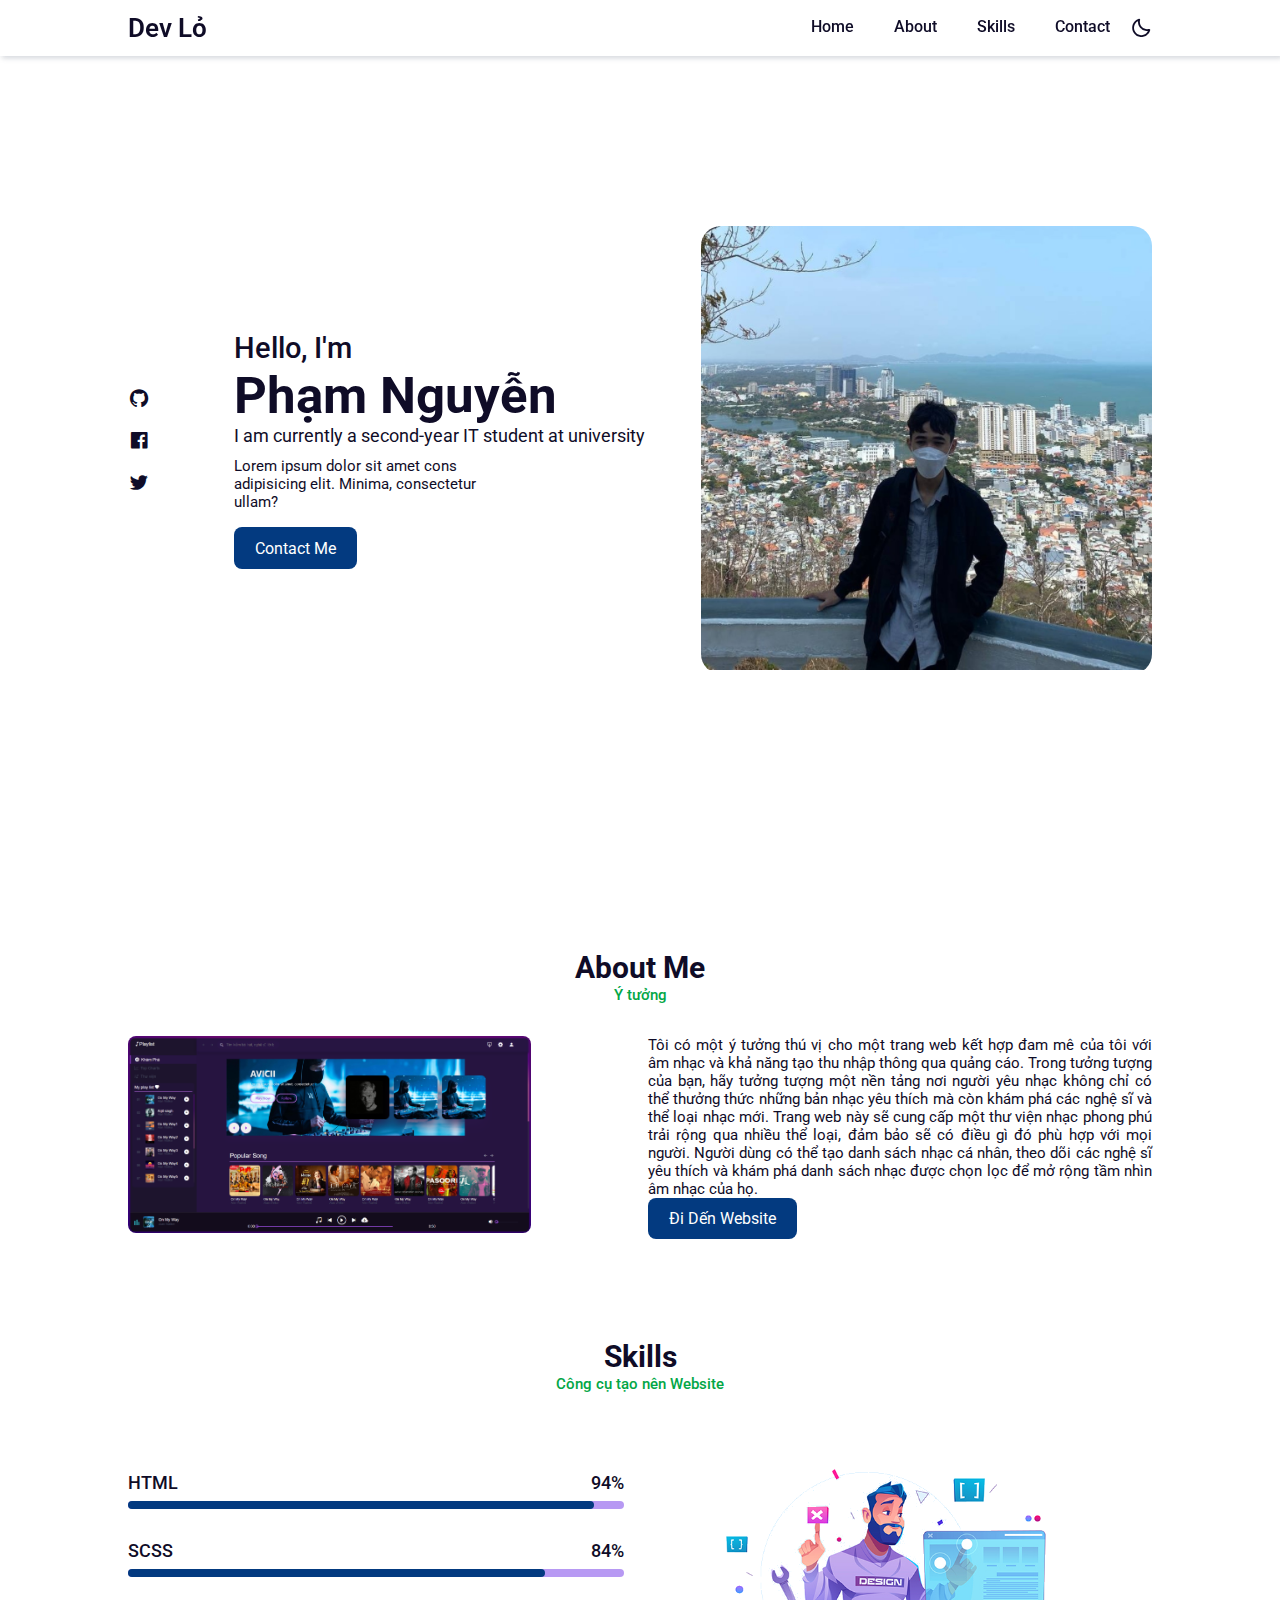
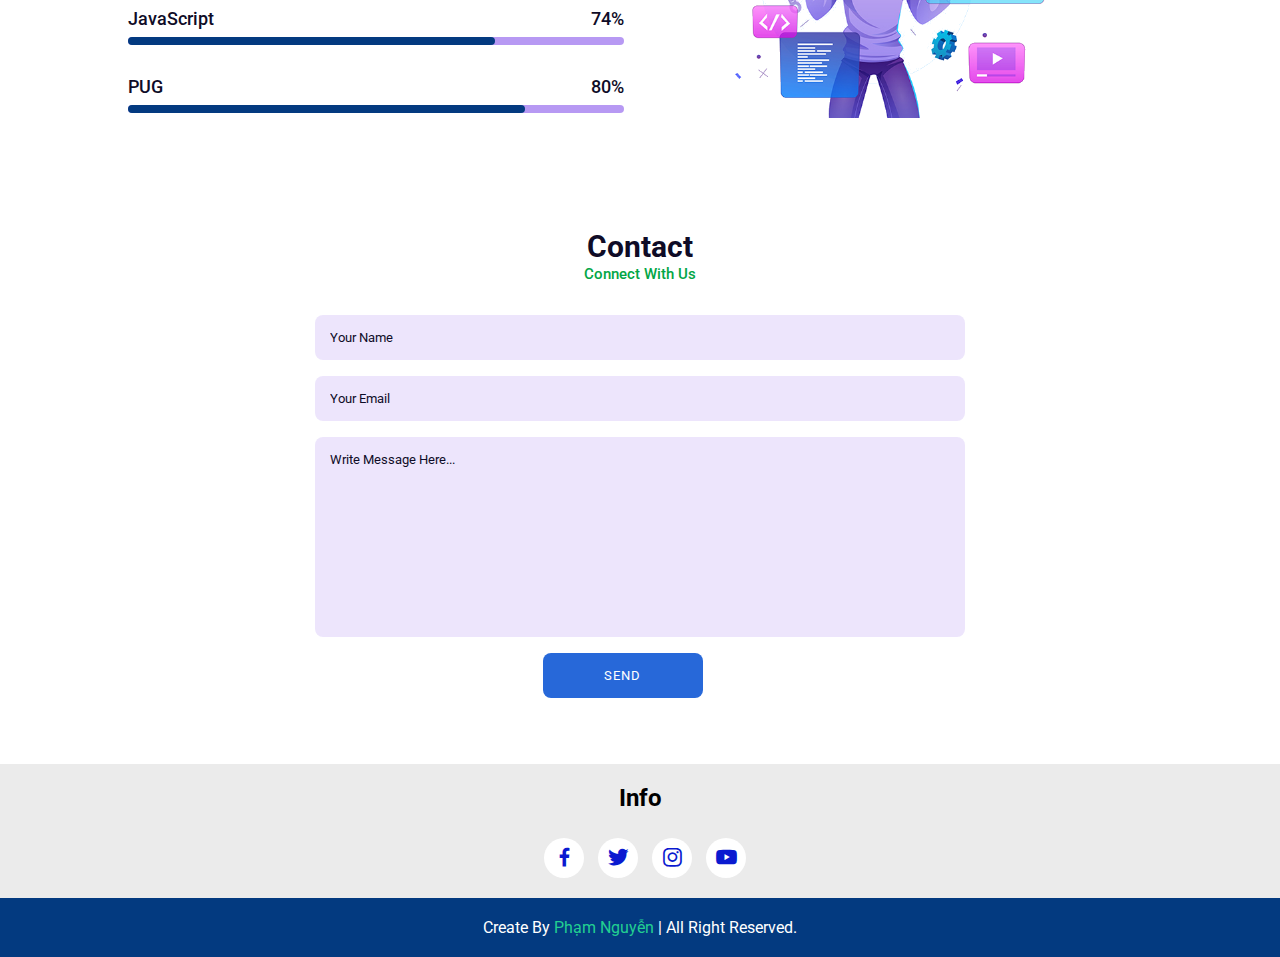
<file: GioiThieu.html>
<!DOCTYPE html>
<html lang="en">
  <head>
    <meta charset="UTF-8" />
    <meta http-equiv="X-UA-Compatible" content="IE=edge" />
    <meta name="viewport" content="width=device-width, initial-scale=1.0" />
    <title>Responsive Portfolio Website</title>
    <link rel="stylesheet" href="./gioiThieu/style.css" />
    <link
      rel="stylesheet"
      href="https://cdn.jsdelivr.net/npm/boxicons@latest/css/boxicons.min.css"
    />
  </head>
  <body>
    <header>
      <a href="#" class="logo">Dev Lỏ</a>

      <div class="bx bx-menu" id="menu-icon"></div>

      <ul class="navbar">
        <li><a href="#home">Home</a></li>
        <li><a href="#about">About</a></li>
        <li><a href="#skills">Skills</a></li>
        <li><a href="#contact">Contact</a></li>
        <div class="bx bx-moon" id="darkmode"></div>
      </ul>
    </header>
    <section class="home" id="home">
      <div class="social">
        <a href="#"><i class="bx bxl-github"></i></a>
        <a href="#"><i class='bx bxl-facebook-square'></i></i></a>
        <a href="#"><i class='bx bxl-twitter' ></i></i></a>
      </div>
      <div class="home-img">
        <img src="./gioiThieu/avatar.jpg" alt="" />
      </div>
      <div class="home-text">
        <span>Hello, I'm</span>
        <h1>Phạm Nguyễn</h1>
        <h2>I am currently a second-year IT student at university</h2>
        <p>
          Lorem ipsum dolor sit amet cons <br />
          adipisicing elit. Minima, consectetur <br />
          ullam?
        </p>
        <a href="#contact" class="btn">Contact Me</a>
      </div>
    </section>
    <section class="about" id="about">
      <div class="heading">
        <h2>About Me</h2>
        <span>Ý tưởng</span>
      </div>
      <div class="about-container">
        <div class="about-img">
          <img src="./gioiThieu/bgimg.png" alt="" />
        </div>
        <div class="about-text">
          <p>
            Tôi có một ý tưởng thú vị cho một trang web kết hợp đam mê của tôi
            với âm nhạc và khả năng tạo thu nhập thông qua quảng cáo. Trong
            tưởng tượng của bạn, hãy tưởng tượng một nền tảng nơi người yêu nhạc
            không chỉ có thể thưởng thức những bản nhạc yêu thích mà còn khám
            phá các nghệ sĩ và thể loại nhạc mới. Trang web này sẽ cung cấp một
            thư viện nhạc phong phú trải rộng qua nhiều thể loại, đảm bảo sẽ có
            điều gì đó phù hợp với mọi người. Người dùng có thể tạo danh sách
            nhạc cá nhân, theo dõi các nghệ sĩ yêu thích và khám phá danh sách
            nhạc được chọn lọc để mở rộng tầm nhìn âm nhạc của họ.
          </p>

          <a href="./index.html" class="btn">Đi Dến Website</a>
        </div>
      </div>
    </section>
    <section class="skills" id="skills">
      <div class="heading">
        <h2>Skills</h2>
        <span>Công cụ tạo nên Website</span>
      </div>
      <div class="skills-container">
        <div class="bars">
          <div class="bars-box">
            <h3>HTML</h3>
            <span>94%</span>
            <div class="light-bar"></div>
            <div class="percent-bar html-bar"></div>
          </div>
          <div class="bars-box">
            <h3>SCSS</h3>
            <span>84%</span>
            <div class="light-bar"></div>
            <div class="percent-bar css-bar"></div>
          </div>
          <div class="bars-box">
            <h3>JavaScript</h3>
            <span>74%</span>
            <div class="light-bar"></div>
            <div class="percent-bar js-bar"></div>
          </div>
          <div class="bars-box">
            <h3>PUG</h3>
            <span>80%</span>
            <div class="light-bar"></div>
            <div class="percent-bar react-bar"></div>
          </div>
        </div>
        <div class="skills-img">
          <img src="./gioiThieu/123.png" alt="" />
        </div>
      </div>
    </section>
    <section class="contact" id="contact">
      <div class="heading">
        <h2>Contact</h2>
        <span>Connect With Us</span>
      </div>
      <div class="contact-form">
        <form action="">
          <input type="text" placeholder="Your Name" />
          <input type="email" name="" id="" placeholder="Your Email" />
          <textarea
            name=""
            id=""
            cols="30"
            rows="10"
            placeholder="Write Message Here..."
          ></textarea>
          <input type="button" value="Send" class="contact-button" />
        </form>
      </div>
    </section>
    <div class="footer">
      <h2>Info</h2>
      <div class="footer-social">
        <a href="#"><i class="bx bxl-facebook"></i></a>
        <a href="#"><i class="bx bxl-twitter"></i></a>
        <a href="#"><i class="bx bxl-instagram"></i></a>
        <a href="#"><i class="bx bxl-youtube"></i></a>
      </div>
    </div>
    <div class="copyright">
      <p>Create By <a href="">Phạm Nguyễn</a> | All Right Reserved.</p>
    </div>
    <script src="./gioiThieu/script.js"></script>
  </body>
</html>
</file>
<file: gioiThieu/style.css>
/* Google Fonts */
@import url("https://fonts.googleapis.com/css2?family=Roboto:ital,wght@0,100;0,300;0,400;0,500;0,700;0,900;1,100;1,300;1,400;1,500;1,700;1,900&display=swap");
* {
  margin: 0;
  padding: 0;
  box-sizing: border-box;
  list-style: none;
  text-decoration: none;
  scroll-behavior: smooth;
  scroll-padding-top: 2rem;
  font-family: "Roboto", sans-serif;
}
:root {
  --main-color: #033a80;
  --bg-color: #fff;
  --text-color: #0f0c27;
  --hover: hsl(260, 100%, 51%);

  --big-font: 3.2rem;
  --medium-font: 1.8rem;
  --p-font: 0.941rem;
}
section {
  padding: 50px 10%;
}
body.active {
  --text-color: #fff;
  --bg-color: #0f0c27;
}
body {
  background: var(--bg-color);
  color: var(--text-color);
}
*::selection {
  color: var(--bg-color);
  background: var(--main-color);
}
.heading {
  text-align: center;
}
.heading h2 {
  font-size: 30px;
}

.heading span {
  font-size: var(--p-font);
  color: rgb(2, 166, 70);
}
header {
  position: fixed;
  width: 100%;
  top: 0;
  right: 0;
  z-index: 1000;
  display: flex;
  align-items: center;
  justify-content: space-between;
  background: var(--bg-color);
  padding: 13px 10%;
  transition: 0.2s;
  box-shadow: -3px -3px 7px #ffffff73, 2px 2px 5px rgba(94, 104, 121, 0.288);
}
header.shadow {
  box-shadow: 0 0 4px rgb(14 55 54 / 15%);
}
.logo {
  font-size: 1.61rem;
  font-weight: 600;
  color: var(--text-color);
}
.navbar {
  display: flex;
}
.navbar a {
  font-size: 1rem;
  padding: 10px 20px;
  color: var(--text-color);
  font-weight: 500;
}
.navbar a:hover {
  color: var(--hover);
}
#menu-icon {
  font-size: 24px;
  cursor: pointer;
  z-index: 10001;
  display: none;
}
#darkmode {
  font-size: 22px;
  cursor: pointer;
}
.home {
  position: relative;
  width: 100%;
  min-height: 100vh;
  display: grid;
  grid-template-columns: 0.2fr 1fr 1fr;
  align-items: center;
  gap: 1rem;
}
.home-img {
  order: 3;
  border-radius: 20px;
  overflow: hidden;
}
.home-img img {
  width: 100%;
}
.home-text span {
  font-size: var(--medium-font);
  font-weight: 500;
}
.home-text h1 {
  font-size: var(--big-font);
}
.home-text h2 {
  font-size: 1.1rem;
  font-weight: 400;
}
.home-text p {
  font-size: var(--p-font);
  font-weight: 400;
  margin: 0.7rem 0 1rem;
}
.social {
  display: flex;
  flex-direction: column;
}
.social a {
  margin-bottom: 1rem;
  font-size: 22px;
  color: var(--text-color);
}
.social a:hover {
  color: var(--hover);
}
.btn {
  display: inline-block;
  background: var(--main-color);
  color: #fff;
  padding: 0.7rem 1.3rem;
  border-radius: 0.5rem;
}
.btn:hover {
  background: var(--hover);
}

.about-container {
  display: grid;
  grid-template-columns: repeat(2, 1fr);
  gap: 1rem;
  margin-top: 2rem;
}

.about-img img {
  width: 80%;
  border-radius: 0.5rem;
}
.about-text p {
  font-size: var(--p-font);
  font-weight: 400;
  text-align: justify;
}
.information {
  margin: 1rem 0 1.4rem;
}
.information .info-box {
  display: flex;
  align-items: center;
  margin-bottom: 1.4rem;
}
.information .info-box .bx {
  font-size: 22px;
}
.information .info-box span {
  font-weight: 400;
  margin-left: 1rem;
}
.skills-container {
  display: grid;
  grid-template-columns: repeat(2, 1fr);
  align-items: center;
  gap: 2rem;
  margin-top: 4rem;
}
.skills-img img {
  width: 80%;
  padding-left: 4rem;
  object-position: center;
}
.bars-box {
  position: relative;
  display: flex;
  justify-content: space-between;
  align-items: center;
  padding: 1rem 0;
  margin-bottom: 1rem;
}
.bars-box h3,
span {
  font-size: 1.1rem;
  font-weight: 500;
}
.light-bar {
  position: absolute;
  bottom: 0;
  left: 0;
  width: 100%;
  height: 0.5rem;
  background: hsla(260, 100%, 44%, 0.4);
  border-radius: 0.5rem;
}
.percent-bar {
  position: absolute;
  bottom: 0;
  left: 0;
  height: 0.5rem;
  background: var(--main-color);
  border-radius: 0.5rem;
}
.html-bar {
  width: 94%;
}
.css-bar {
  width: 84%;
}
.js-bar {
  width: 74%;
}
.react-bar {
  width: 80%;
}

.contact-form {
  display: grid;
  place-items: center;
  margin-top: 2rem;
}
.contact-form form {
  display: flex;
  flex-direction: column;
  width: 650px;
}
form input,
textarea {
  padding: 15px;
  border-radius: 0.5rem;
  width: 100%;
  border: none;
  outline: none;
  background: hsla(260, 100%, 44%, 0.1);
  margin-bottom: 1rem;
  color: var(--text-color);
}
form input::placeholder,
textarea::placeholder {
  color: var(--text-color);
}
form textarea {
  resize: none;
  height: 200px;
}
.contact-button {
  width: 160px;
  cursor: pointer;
  background: #2768d9;
  color: #fff;
  justify-content: center;
  text-transform: uppercase;
  letter-spacing: 1px;
  margin-left: 35%;
}
.contact-button:hover {
  background: var(--hover);
}
.footer {
  display: grid;
  place-items: center;
  padding: 20px;
  background: #ebebeb;
  color: #000;
}
.footer h2 {
  font-size: 1.5rem;
  margin-bottom: 1.6rem;
}
.footer-social a i {
  color: rgb(10, 26, 208);
  font-size: 25px;
  margin-left: 10px;
  text-align: center;
  line-height: 40px;
  background-color: #fff;
  border-radius: 50%;
  width: 40px;
  height: 40px;
}
.copyright {
  padding: 20px;
  background: var(--main-color);
  text-align: center;
  color: #fff;
}
.copyright a {
  color: #22cf91;
}
/* Making Responsive */
@media (max-width: 991px) {
  header {
    padding: 18px 4%;
  }
  section {
    padding: 50px 4%;
  }
}
@media (max-width: 881px) {
  :root {
    --big-font: 2.7rem;
    --medium-font: 1.4rem;
  }
}
@media (max-width: 768px) {
  :root {
    --big-font: 2.4rem;
    --medium-font: 1.2rem;
  }
  header {
    padding: 11px 4%;
  }
  #menu-icon {
    display: initial;
    color: var(--text-color);
  }
  header .navbar {
    position: absolute;
    top: -500px;
    left: 0;
    right: 0;
    display: flex;
    flex-direction: column;
    background: var(--bg-color);
    box-shadow: 0 4px 4px rgb(0 0 0 / 10%);
    transition: 0.2s ease;
    text-align: center;
  }
  .navbar.active {
    top: 100%;
  }
  .navbar a {
    padding: 1.5rem;
    display: block;
    background: var(--bg-color);
  }
  #darkmode {
    position: absolute;
    top: 1.4rem;
    right: 2rem;
  }
  .scroll-down {
    display: none;
  }
  .home {
    grid-template-columns: 0.5fr 3fr;
  }
  .home-text {
    grid-column: 1/3;
    padding-left: 1.4rem;
  }
  .home-img {
    order: initial;
  }
  .about-container {
    grid-template-columns: 1fr;
  }
  .about-img {
    display: flex;
    justify-content: center;
  }
  .skills-container {
    grid-template-columns: 1fr;
  }
  .skills-img img {
    padding-left: 0;
  }
  .skills-img {
    padding-top: 2rem;
    display: flex;
    justify-content: center;
  }
  .contact-form form {
    width: 300px;
  }
  .contact-button {
    margin-left: 25%;
  }
}
@media (max-width: 340px) {
  :root {
    --big-font: 1.7rem;
    --medium-font: 1.1rem;
  }
  .home-text span {
    font-size: 1rem;
  }
  .home-text h2 {
    font-size: 0.9rem;
    font-weight: 500;
  }
  .information .info-box span {
    font-size: 1rem;
  }
  .portfolio-content {
    grid-template-columns: repeat(auto-fit, minmax(200px, auto));
  }
  .contact-form form {
    width: 300px;
  }
  .contact-button {
    margin-left: 25%;
  }
}
</file>
